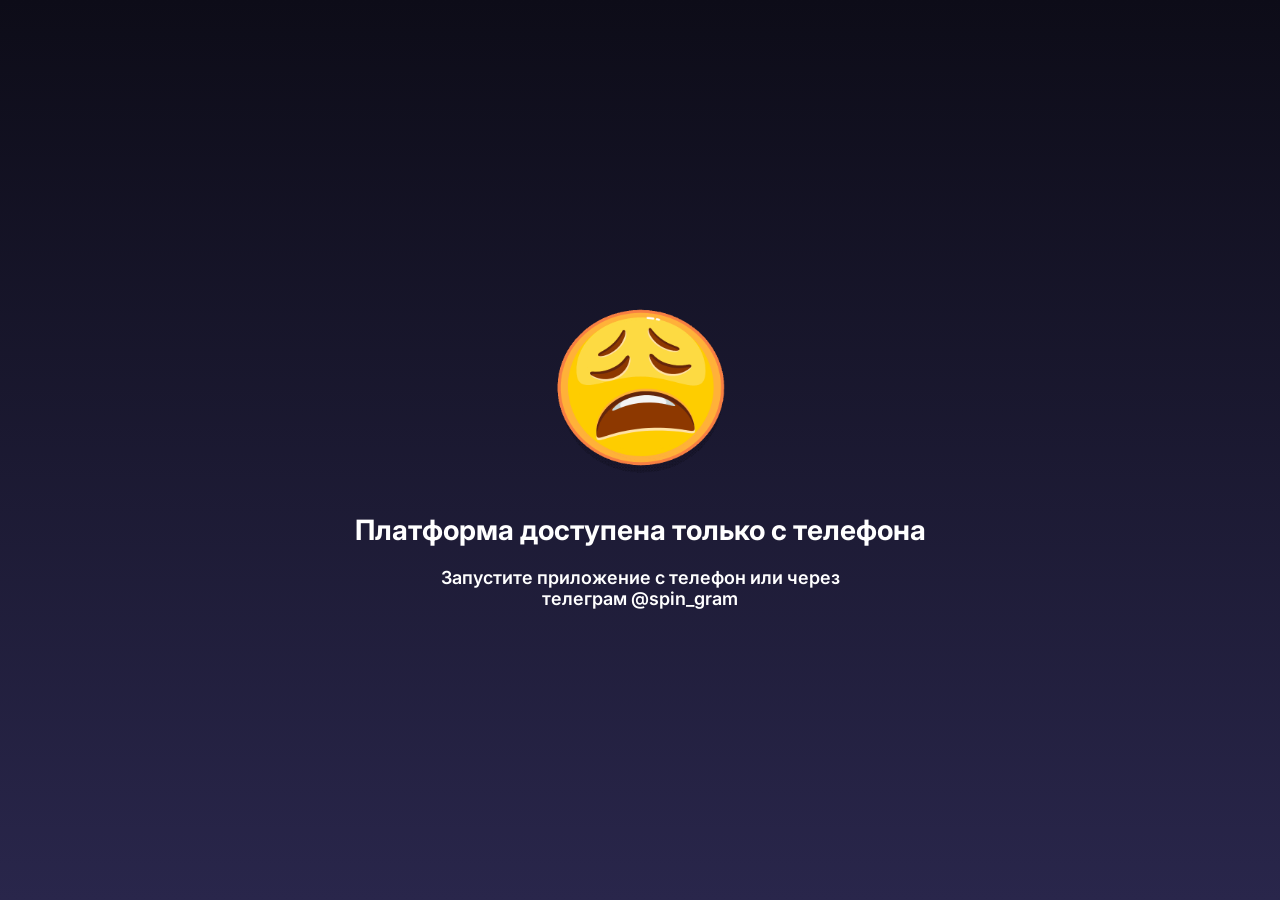
<file: index.html>
<!DOCTYPE html>
<html>
  <head>
    <meta charset="utf-8" />
    <meta name="viewport" content="width=device-width, initial-scale=1" />
    <title>My Mini App</title>
    <script src="https://telegram.org/js/telegram-web-app.js"></script>
    <link rel="stylesheet" href="css.css">
  </head>
  <body>
    <div class="load_" style="background: #0D0C18;">
      <img src="img/star.gif" class="load_star">
      <h1>Загрузка...</h1>
    </div>

    <div class="promocode">
      <div class="promocode_head">
        <h1>Промокод</h1>
      </div>
      <div class="promocode_text">
        <div class="top-text">
          <button class="back" onclick="document.querySelector('.promocode').style.display='none'"><- Назад</button>
          <h1 class="title">Введите промокод</h1>
        </div>
        <input type="text" placeholder="Промокод" class="input_promocode">
        <button class="but_promocode">Активировать</button>
      </div>

    </div>

    <div class="main_tel">
      <div class="head">
        <button class="but_promo_main" onclick="document.querySelector('.promocode').style.display='flex'"><img src="img/Gift.svg" class="img_but_promo_main">ПРОМОКОД</button>
        <img src="img/profile_img.jpg" class="img_profile_main">
        <button class="but_balance_main" onclick="window.location.href='settings.html'"><img src="img/Gram_logo.svg" class="img_but_gram_main">12.05 GRAM<img src="img/bet.svg" class="img_but_bet_main"></button>
      </div>
      <div class="slide">
        <img src="img/slide_1.jpg" class="slide_1" id="slide_1">
        <img src="img/slide_2.png" class="slide_1 hidden" id="slide_2"> <!-- разные картинки -->
        <img src="img/slide_3.png" class="slide_1 hidden" id="slide_3">

        <div class="slide_button">
          <button class="slide_but active" aria-pressed="true" id="slide_but_1"></button>
          <button class="slide_but" aria-pressed="false" id="slide_but_2"></button>
          <button class="slide_but" aria-pressed="false" id="slide_but_3"></button>
        </div>
      </div>
      <div class="head_text_event">
        <h1 class="text_event">Режимы</h1>
      </div>
      <div class="mini_game_">
        <button class="but_multiplier"><img src="img/multiplier.png" class="multiplier"></button>
        <button class="but_case"><img src="img/case.png" class="case"></button>
        <button class="but_event_create"><img src="img/event_create.png" class="event_create"></button>
      </div>
      <div class="futer">
        <button class="but_help"><img src="img/Gift.svg" class="img_but_help">ПОМОЩЬ</button>
        <button class="but_faq"><img src="img/Gift.svg" class="img_but_faq">FAQ</button>
      </div>
      <div class="futer_text">
        <h1>©SPIN GRAM</h1>
      </div>
    </div>

    <div class="warning_pc">
      <img src="img/moan.gif"class="img_warn_pc">
      <h1 class="head_text">Платформа доступена только с телефона</h1>
      <h1 class="sub_text">Запустите приложение с телефон или через <br> телеграм @spin_gram </h1>
    </div>


    <script>
      window.addEventListener('load', () => {
        const loader = document.querySelector('.load_');
        if (loader) {
          loader.style.opacity = '0';
          setTimeout(() => {
            loader.style.display = 'none';
          }, 300);
        }
      });
    </script>
    <script src="slide.js"></script>
    <script src="slide_img.js"></script>
  </body>
</html>
</file>
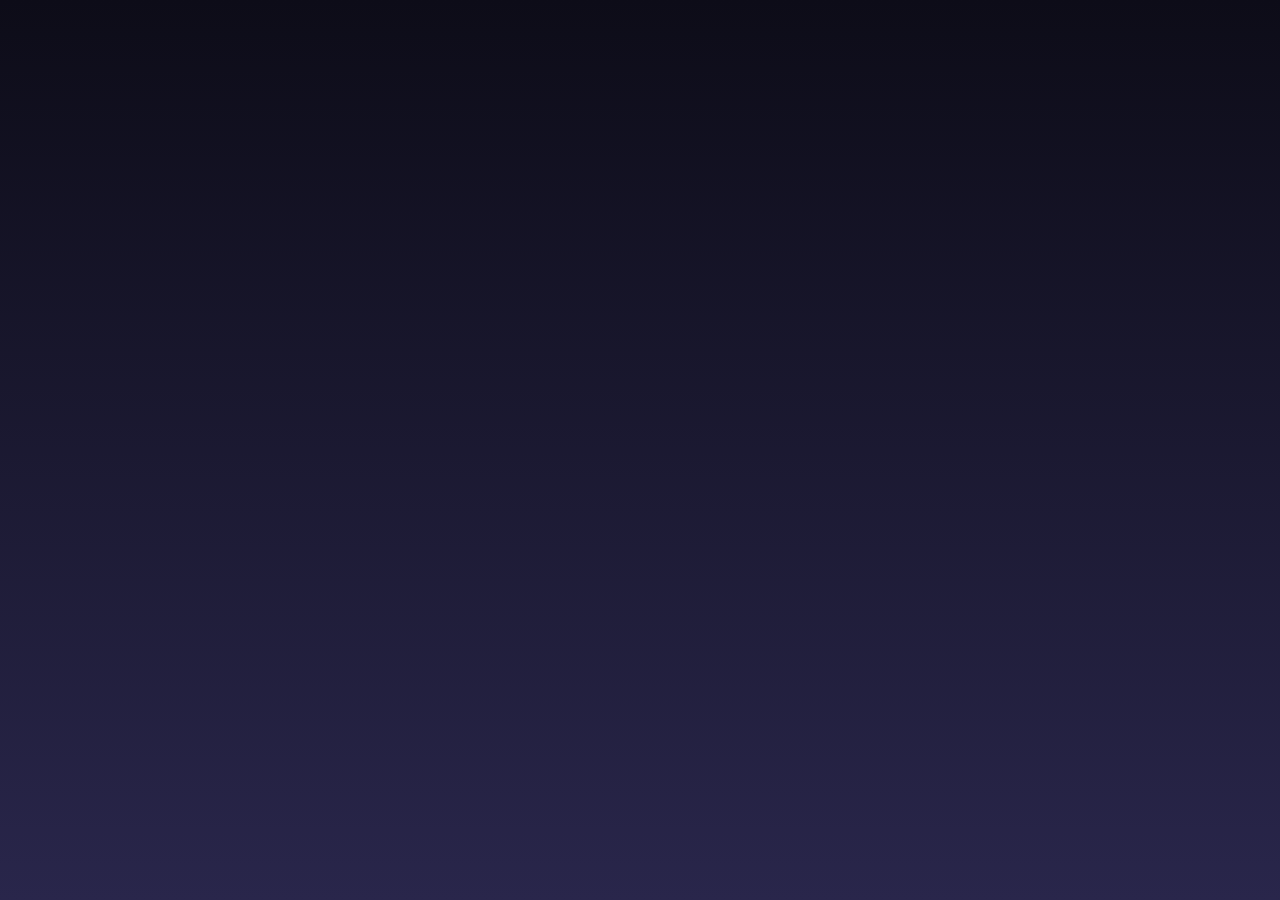
<file: settings.html>
<!DOCTYPE html>
<html>
  <head>
    <meta charset="utf-8" />
    <meta name="viewport" content="width=device-width, initial-scale=1" />
    <title>My Mini App</title>
    <script src="https://telegram.org/js/telegram-web-app.js"></script>
    <link rel="stylesheet" href="css.css">
  </head>
  <body>
    <div class="load_" style="background: #0D0C18;">
      <img src="img/star.gif" class="load_star">
      <h1>Загрузка...</h1>
    </div>

    <div class="promocode">
      <div class="promocode_head">
        <h1>Промокод</h1>
      </div>
      <div class="promocode_text">
        <div class="top-text">
          <button class="back" onclick="document.querySelector('.promocode').style.display='none'"><- Назад</button>
          <h1 class="title">Введите промокод</h1>
        </div>
        <input type="text" placeholder="Промокод" class="input_promocode">
        <button class="but_promocode">Активировать</button>
      </div>

    </div>

    <div class="main_tel">
      <div class="head">
        <button class="but_promo_main" onclick="window.location.href='index.html'" id="back_button"><- НАЗАД</button>
        <img src="img/profile_img.jpg" class="img_profile_main">
        <button class="but_balance_main" onclick="window.location.href='settings.html'" id="balance_button"><img src="img/Gram_logo.svg" class="img_but_gram_main">12.05 GRAM</button>
      </div>
      <div class="pay_nav">
        <div class="baner_pay">
          <div class="text_baner">
            <h1 class="head_text">Пополняйте аккаунт</h1>
            <h1 class="head_sub">через СБП</h1>
            <h1 class="under_text">без комиссий</h1>
          </div>
          <div class="image_sbp">
            <img src="img/sbp.svg" class="img_sbp">
          </div>
        </div>
        <div class="pay_place">
          
          <input type="text" placeholder="Введите сумму" class="input_pay_num">
          <input type="text" placeholder="Промокод" class="input_pay_promocode">
          <div class="variant_pay">
            <button class="but_pay_variant active">
              <img src="img/sbp.svg" class="img_but_pay">
            </button>
            <button class="but_pay_variant">
              <img src="img/crypto.png" class="img_but_pay" style="width: 50px; border-radius: 20%;">
            </button>
          </div>
          <button class="but_pay">Оплатить</button>
        </div>
        <div class="chanal_url">
          <img src="img/Telegram_logo.png" class="img_chanal">
          <div class="text_chanal_url">
            <h1 class="head_text">Наш Telegram</h1>
            <h1 class="sub_text">Канал</h1>
          </div>
          <button class="but_chanal" onclick="window.location.href='t.me/spin_gram'">Открыть</button>
      </div>
      <div class="history-pay">
        <h1 class="head_text">История платежей</h1>
        <div class="plus_pay">
          <div class="arrow-up"><img src="img/arrow_up.svg" alt="Вверх"></div>
          <div class="head_text_place">
            <h1 class="head_text">Пополнение</h1>
            <h1 class="sub_text">GRAM</h1>
          </div>
          <div class="text_pay_place">
            <h1 class="head_text_pay">+0.5 GRAM</h1>
            <h1 class="sub_text_pay">06.08.2026 21:20</h1>
          </div>
        </div>
        <div class="minus_pay">
          <div class="arrow-down"><img src="img/arrow_down.svg" alt="Вниз"></div>
            <div class="head_text_place">
              <h1 class="head_text">Вывод</h1>
              <h1 class="sub_text">GRAM</h1>
            </div>
            <div class="text_pay_place_down">
              <h1 class="head_text_pay_down">-3.5 GRAM</h1>
              <h1 class="sub_text_pay_down">06.08.2026 21:20</h1>
            </div>
          </div>
        <div class="minus_pay">
          <div class="arrow-down"><img src="img/arrow_down.svg" alt="Вниз"></div>
            <div class="head_text_place">
              <h1 class="head_text">Вывод</h1>
              <h1 class="sub_text">GRAM</h1>
            </div>
            <div class="text_pay_place_down">
              <h1 class="head_text_pay_down">-3.5 GRAM</h1>
              <h1 class="sub_text_pay_down">06.08.2026 21:20</h1>
            </div>
          </div>
        <div class="minus_pay">
          <div class="arrow-down"><img src="img/arrow_down.svg" alt="Вниз"></div>
            <div class="head_text_place">
              <h1 class="head_text">Вывод</h1>
              <h1 class="sub_text">GRAM</h1>
            </div>
            <div class="text_pay_place_down">
              <h1 class="head_text_pay_down">-3.5 GRAM</h1>
              <h1 class="sub_text_pay_down">06.08.2026 21:20</h1>
            </div>
          </div>
        <div class="plus_pay">
          <div class="arrow-up"><img src="img/arrow_up.svg" alt="Вверх"></div>
          <div class="head_text_place">
            <h1 class="head_text">Пополнение</h1>
            <h1 class="sub_text">GRAM</h1>
          </div>
          <div class="text_pay_place">
            <h1 class="head_text_pay">+0.5 GRAM</h1>
            <h1 class="sub_text_pay">06.08.2026 21:20</h1>
          </div>
        </div>
      </div>
    </div>

    <div class="warning_pc">
      <img src="img/moan.gif"class="img_warn_pc">
      <h1 class="head_text">Платформа доступена только с телефона</h1>
      <h1 class="sub_text">Запустите приложение с телефон или через <br> телеграм @spin_gram </h1>
    </div>

    <script src="active_pay.js"></script>
    <script>
      window.addEventListener('load', () => {
        const loader = document.querySelector('.load_');
        if (loader) {
          loader.style.opacity = '0';
          setTimeout(() => {
            loader.style.display = 'none';
          }, 300);
        }
      });
    </script>
    <script src="slide.js"></script>
    <script src="slide_img.js"></script>
  </body>
</html>
</file>
<file: css.css>
@import url('https://fonts.googleapis.com/css2?family=Inter:ital,opsz,wght@0,14..32,100..900;1,14..32,100..900&display=swap');
button{
    background: none;
    border: none;
    color: #fff;
}
*{
    margin: 0;
    padding: 0;
    box-sizing: border-box;
}
@media (max-width: 767px) {
  h1, button {
    color: #fff;
    font-family: "Inter", sans-serif;
    font-weight: 700;
  }

  html, body {
    margin: 0;
    min-height: 100vh;
  }

  body {
    background: #0D0C18;
    /* display: flex и align-items:center тут ломают скролл — убираем */
    /* оставляем только если нужно центрировать что-то конкретное внутри контейнера */
  }

  .warning_pc {
    display: none;
    position: fixed;
  }

  .load_ {
    background: #0D0C18;
    position: fixed;
    top: 0; left: 0; width: 100%; height: 100%;
    z-index: 10;
    display: flex;
    flex-direction: column;
    justify-content: center;
    align-items: center;
    text-align: center;
  }

  .load_star {
    width: 141px;
    padding-bottom: 30px;
  }

  /* main_tel — теперь это обычный контейнер в потоке */
  .main_tel {
    width: 100%;
    /* position: fixed — убрать, иначе скролл не работает */
    display: flex;
    flex-direction: column;
    text-align: center;
    /* чтобы страница могла скроллиться, main_tel не должен перекрывать весь экран */
  }

  .head {
    width: 100%;
    height: 85px;
    display: flex;
    justify-content: center;
    align-items: center;
    gap: 20px;
  }

  .img_profile_main {
    width: 55px;
    border-radius: 50%;
    border: 1px solid #41337B;
  }

  .but_promo_main {
    background: #201B38;
    width: 120px;
    height: 35px;
    color: #C4B5FD;
    border: 1px solid #41337B;
    border-radius: 15px;
    display: flex;
    justify-content: center;
    align-items: center;
  }

  .but_promo_main img {
    padding-right: 5px;
    width: 18px;
  }

  .but_balance_main {
    background: #201B38;
    width: 140px;
    height: 35px;
    color: #C4B5FD;
    border: 1px solid #41337B;
    border-radius: 15px;
    display: flex;
    justify-content: center;
    align-items: center;
  }

  .img_but_bet_main {
    padding-left: 8px;
    width: 22px;
  }

  .img_but_gram_main {
    width: 22px;
  }

  /* slide — убираем жёсткую высоту, чтобы контент мог расти */
  .slide {
    width: 100%;
    /* height: 230px; ← убрать, иначе ломается скролл */
    display: flex;
    flex-direction: column;
    justify-content: center;
    overflow: hidden;               /* обрезка, если картинка чуть вылезет */
    align-items: center;
    padding: 10px 0;
  }
  .slide_1:not(.hidden) {
    opacity: 1;                     /* видимая картинка */
    pointer-events: auto;           /* можно кликать, если нужно */
  }

  .slide img {
    max-width: 90%;       /* вместо жёстких 350px — адаптив */
    height: auto;         /* сохранить пропорции */
    border-radius: 15px;
    object-fit: contain;
  }
  .slide_1.hidden {
    display: none;
  }
  .slide_1 {
    border: 1px solid #c7c7c655;
    opacity: 0;                     /* изначально невидима */
    transition: opacity 0.4s ease;  /* плавное появление */
    pointer-events: none; 
    object-fit: cover;       /* заполняет блок без искажений */
    display: block; 
  }

  .slide_button {
    padding-top: 5px;
    display: flex;       /* обязательно для gap */
    justify-content: center;
    gap: 10px;
  }

  .slide_but {
    background-color: rgba(195, 181, 253, 0.47);
    border: none;        /* если кнопки без рамки — лучше явно убрать */
    border-radius: 15px;
    padding: 5px 5px;
    cursor: pointer;
    transition: background-color 0.3s;
    margin-top: 10px;
  }

  .slide_but.active,
  .slide_but[aria-pressed="true"] {
    background-color: #c3b5fd;
    box-shadow: 0 0 8px rgba(195, 181, 253, 0.5);
    padding: 5px 14px;
  }

  .head_text_event {
    display: flex;
    justify-content: center;
    align-items: center;
    margin-top: 10px;
  }

  .text_event {
    text-align: left;
    width: 90%;
    max-width: 400px;
    height: auto;
    font-size: 18px;
    border-bottom: 1px solid #ffffff51;
    font-weight: 500;
    line-height: 1.4;
  }

  .mini_game_ {
    display: flex;
    flex-direction: column;
    justify-content: center;
    align-items: center;
    margin-top: 30px;
    gap: 20px;
    width: 100%;
  }

  .multiplier, .case, .event_create {
    width: 100%;
    max-width: 350px;
    border-radius: 15px;
  }
  .futer{
    display: flex;
    justify-content: center;
    align-items: center;
    gap: 40px;
    border-top: 1px solid rgba(252, 252, 252, 0.384);
    height: 80px;
    margin-top: 30px;
  }
  .but_help, .but_faq{
    background: #201B38;
    width: 120px;
    height: 35px;
    color: #C4B5FD;
    border: 1px solid #41337B;
    border-radius: 15px;
    display: flex;
    justify-content: center;
    align-items: center;
    > img{
        margin-right: 5px;
        margin-bottom: 2px;
    }
  }
  .futer_text{
    display: flex;
    flex-direction: column;
    justify-content: center;
    align-items: center;
    >h1{
        color: rgba(252, 252, 252, 0.384);
        font-size: 8px;
    }
  }
  .promocode {
    position: fixed;          /* вместо absolute — чтобы не зависел от родителя */
    top: 0;
    left: 0;
    width: 100vw;             /* на всю ширину экрана */
    height: 100vh;            /* на всю высоту экрана */
    z-index: 9999;            /* максимально высокий слой */
    display: none;
    flex-direction: column;
    justify-content: center;
    align-items: center;
    margin: 0;                /* страховка от браузерных отступов */
    backdrop-filter: blur(15px);
    -webkit-backdrop-filter: blur(15px); /* обязательно для Safari */
    background: rgba(13, 12, 24, 0.7);  /* твой цвет #0D0C18 + прозрачность */
  }
  .promocode_head{
    display: flex;
    justify-content: center;
    align-items: center;
    gap: 10px;
  }
  .promocode_text{
    display: flex;
    flex-direction: column;
    justify-content: center;
    align-items: center;
    background: #201B38;
    width: 90%;
    padding: 20px;
    margin-top: 20px;
    border-radius: 15px;
  }
  .top-text{
    display: flex;
    width: 100%;
    margin-bottom: 10px;
  }
  .title, .back{
      padding-bottom: 10px;
      font-size: 12px;
      color: rgba(252, 252, 252, 0.774);
      width: 100%;
      text-align: left;
    }
  .title{
      text-align: right;
  }
  .img_tag{
    width: 25px;
    margin-right: 5px;
  }
  .input_promocode{
      background: #201B38;
      border: 1px solid #41337B;
      border-radius: 15px;
      width: 100%;
      height: 35px;
      color: #C4B5FD;
      padding-left: 10px;
  }
  .input_promocode:active, .input_promocode:focus{
      border: none;
  }
  .but_promocode{
    background: #C4B5FD;
    width: 80%;
    height: 35px;
    color: #201B38;
    border: 1px solid #41337B;
    border-radius: 15px;
    display: flex;
    justify-content: center;
    align-items: center;
    margin-top: 10px;
  }
  #back_button{
    width: 100px;
  }
  #balance_button{
    width: 120px;
  }
  .pay_nav{
    display: flex;
    flex-direction: column;
    justify-content: center;
    align-items: center;
  }
  .baner_pay{
    display: flex;
    justify-content: center;
    align-items: center;
    gap: 10px;
    background: linear-gradient(to bottom, #2E97CB, #2c8fc1);
    width: 90%;
    border-radius: 15px 15px 0px 0px;
  }
  .text_baner{
    text-align: left;
    display: flex;
    flex-direction: column;
    padding: 10px;
    margin-right: 15px;
  }
  .head_sub{
    font-size: 14px;
  }
  .head_text{
    margin-top: 25px;
    font-size: 16px;
  }
  .under_text{
    font-size: 10px;
    padding-top: 15px;
    padding-bottom: 15px;
    color: rgba(252, 252, 252, 0.603);
  }
  .img_sbp{
    width: 120px;
    margin-top: 10px;
    margin-bottom: 10px;
  }
  .pay_place{
    display: flex;
    flex-direction: column;
    justify-content: center;
    align-items: center;
    gap: 10px;
    background: #201B38;
    width: 90%;
    border-radius: 0px 0px 15px 15px;
  }
  .but_pay{
    background: rgba(0, 0, 0, 0.638);
    width: 150px;
    margin-bottom: 10px;
    height: 40px;
    color: #ffffff;
    border-radius: 20px;
    display: flex;
    justify-content: center;
    align-items: center;
    margin-top: 10px;
    font-size: 14px;
  }
  .input_pay_num, .input_pay_promocode {
      background: #00000083;
      font-weight: 600;
      font-size: 14px;
      color: #ffffff;
      border-radius: 30px;
      width: 90%;
      padding: 15px;
      margin-top: 10px;
      padding-left: 20px;
      border: none;
  }
  .input_pay_num:input-text, .input_pay_promocode:input-text{
    color: #ffffff;
  }
  .input_pay_num:focus, .input_pay_promocode:focus {
    color: #fff;
    outline: none;
    padding-left: 20px;
    border: none;
  }

  .variant_pay{
    display: flex;
    justify-content: center;
    align-items: center;
    gap: 10px;
    margin-top: 10px;
  }
  .but_pay_variant {
    border: none; /* обязательно */
    background: #00000083;
    width: 160px;
    height: 100px;
    color: #C4B5FD;
    border-radius: 15px;
    display: flex;
    justify-content: center;
    align-items: center;
    cursor: pointer;
  }

  .but_pay_variant.active {
    border: 1px solid #2E97CB;
  }
  .chanal_url{
    display: flex;
    justify-content: center;
    align-items: center;
    gap: 10px;
    margin-top: 20px;
    align-items: center;
    text-align: center;
    background: #201B38;
    border-radius: 15px;
    width: 90%;
    height: 70px;
  }
  .but_chanal{
    background: #34AAE5;
    width: 100px;
    height: 30px;
    color: #fff;
    border-radius: 15px;
    display: flex;
    justify-content: center;
    align-items: center;
  }
  .text_chanal_url{
    display: flex;
    flex-direction: column;
    text-align: left;
    justify-content: center;
    margin-right: 40px;
    font-weight: 500;
  }
  .img_chanal{
    width: 40px;
  }
  .head_text{
    font-size: 14px;
  }
  .sub_text{
    font-size: 10px;
    margin-bottom: 20px;
    color: rgba(252, 252, 252, 0.603);
  }
  .history-pay{
    width: 90%;
    text-align: left;
    display: flex;
    
  }
  .head_text{
    width: 100%;
    text-align: left;
    font-size: 16px;
  }
  .history-pay{
    display: flex;
    flex-direction: column;
    justify-content: center;
    align-items: center;
    gap: 10px;
    width: 90%;
    border-radius: 15px;
    margin-bottom: 20px;
  }
  .plus_pay, .minus_pay{
    display: flex;
    justify-content: center;
    align-items: center;
    width: 100%;
    height: 60px;
    border: 1px solid #41337B;
    border-radius: 15px;
  }
  .arrow-up {
    width: 35px;
    height: 35px;
    border-radius: 5px;
    background: linear-gradient(to bottom, #5CBB59, rgba(41, 38, 75, 0));
    display: flex;
    justify-content: center;
    align-items: center;
    > img{
        width: 20px;
    }
  }
  .arrow-down {
    width: 35px;
    height: 35px;
    border-radius: 5px;
    background: linear-gradient(to bottom, #BB595B,#5cbb5900);
    display: flex;
    justify-content: center;
    align-items: center;
    > img{
        width: 20px;
    }
  }
  .head_text_place{
    padding-left: 10px;
  }
  .text_pay_place{
    text-align: right;
    margin-left: 80px;
  }
  .text_pay_place_down{
    text-align: right;
    margin-left: 130px;
  }
  .head_text_pay{
    color: #5CBB59;
    font-size: 14px;
  }
  .sub_text_pay{
    color: #5cbb5988;
    font-size: 8px;
  }
  .head_text_pay_down{
    color: #BB595B;
    font-size: 14px;
  }
  .sub_text_pay_down{
    color: #bb595b69;
    font-size: 8px;
  }
  .head_text_bottom{
    margin-top: 25px;
    font-size: 16px;
  }
  .sub_text_bottom{
    font-size: 10px;
    margin-bottom: 20px;
    color: rgba(252, 252, 252, 0.603);
  }

}
@media (min-width: 768px) {
  /* Стили для ПК и планшетов (шире 768px) */
    .promocode{
        display: none;
    }
    html, body {
        height: 100%;
        margin: 0;
    }
    h1{
        color: #fff;
        font-family: "Inter", sans-serif;
        font-weight: 700;
    }
    .main_tel{
        display: none;
    }
    .load_{
        display: none;
    }
    body {
        display: flex;
        justify-content: center;
        align-items: center;
        background: linear-gradient(to bottom, #0D0C18, #29264B);
    }
    .warning_pc{
        display: flex;
        flex-direction: column;
        justify-content: center;
        align-items: center;
        text-align: center;
    }
    .head_text{
        font-size: 28px;
        padding-top: 35px;
    }
    .sub_text{
        font-size: 18px;
        padding-top: 20px;
        font-weight: 600;
    }
    .img_warn_pc{
        width: 186px;
        height: 186px;
    }
}
</file>
